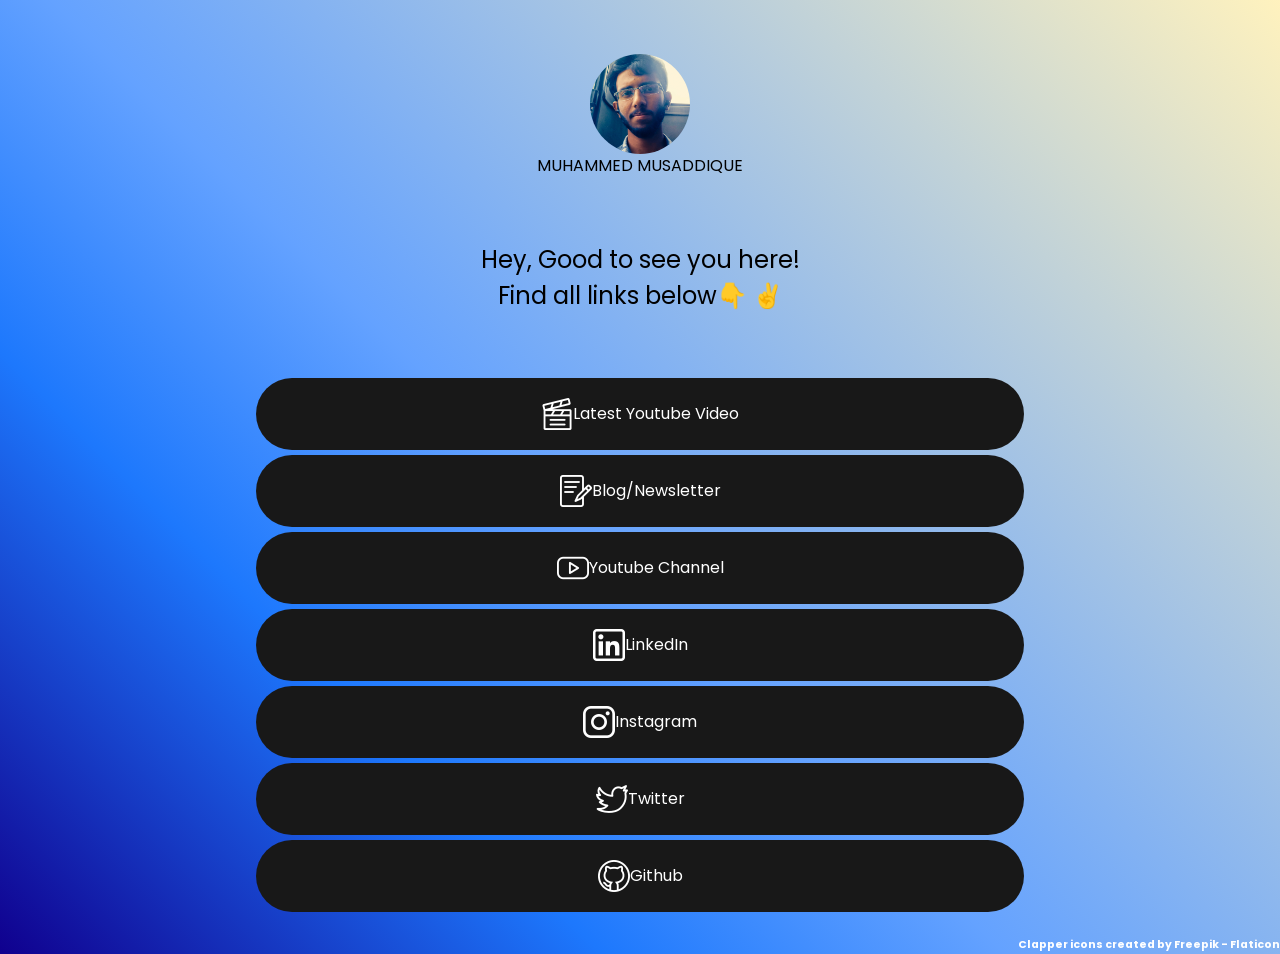
<file: index.html>
<!DOCTYPE html>
<html lang="en">
<head>
    <meta charset="UTF-8">
    <meta http-equiv="X-UA-Compatible" content="IE=edge">
    <meta name="viewport" content="width=device-width, initial-scale=1.0">
    <title>Zmusaddique</title>
    <link rel="stylesheet" href="style.css">
</head>
<body>
    <figure>
    <img class="photo" src="20220726_083130 (7).jpg" alt="photo">
    <p class="name">MUHAMMED MUSADDIQUE</p>
    </figure>
    <p>Hey, Good to see you here! <br>Find all links below👇 ✌</p>
    <div>
        <ul class="no-bullets">
            <li class="btn btn-flex" >
                <img src="video.png">
                <a href="https://youtu.be/6V-sdhVRiwE">Latest Youtube Video</a>
            </li>
            <li class="btn">
                <img src="writing.png">
                <a href="https://zmusaddique.substack.com/?utm_source=substack&utm_medium=web&utm_campaign=substack_profile&utm_source=%2Fprofile%2F100618854-muhammed-musadddique&utm_medium=reader2">Blog/Newsletter</a>
            </li>
            <li class="btn">
                <img src="youtube.png" class="icon">
                <a href="https://www.youtube.com/channel/UC8ZG-_SAqepb9TC5BjlHdSw">Youtube Channel</a>
            </li>
            <li class="btn">
                <img src="linkedin.png">
                <a href="https://www.linkedin.com/in/muhammed-musaddique-k/">LinkedIn</a>
            </li>
            <li class="btn">
                <img src="instagram.png">
                <a href="https://www.instagram.com/zmusaddique/">Instagram</a>
            </li>
            <li class="btn">
                <img src="twitter.png">
                <a href="https://twitter.com/zmusaddique_">Twitter</a>
            </li>
            <li class="btn">
                <img src="github.png">
                <a href="https://github.com/zmusaddique">Github</a>
            </li>
        </ul>
    </div>

    <h6><a href="https://www.flaticon.com/free-icons/clapper" title="clapper icons">Clapper icons created by Freepik - Flaticon</a></h6>
</body>
</html>
</file>
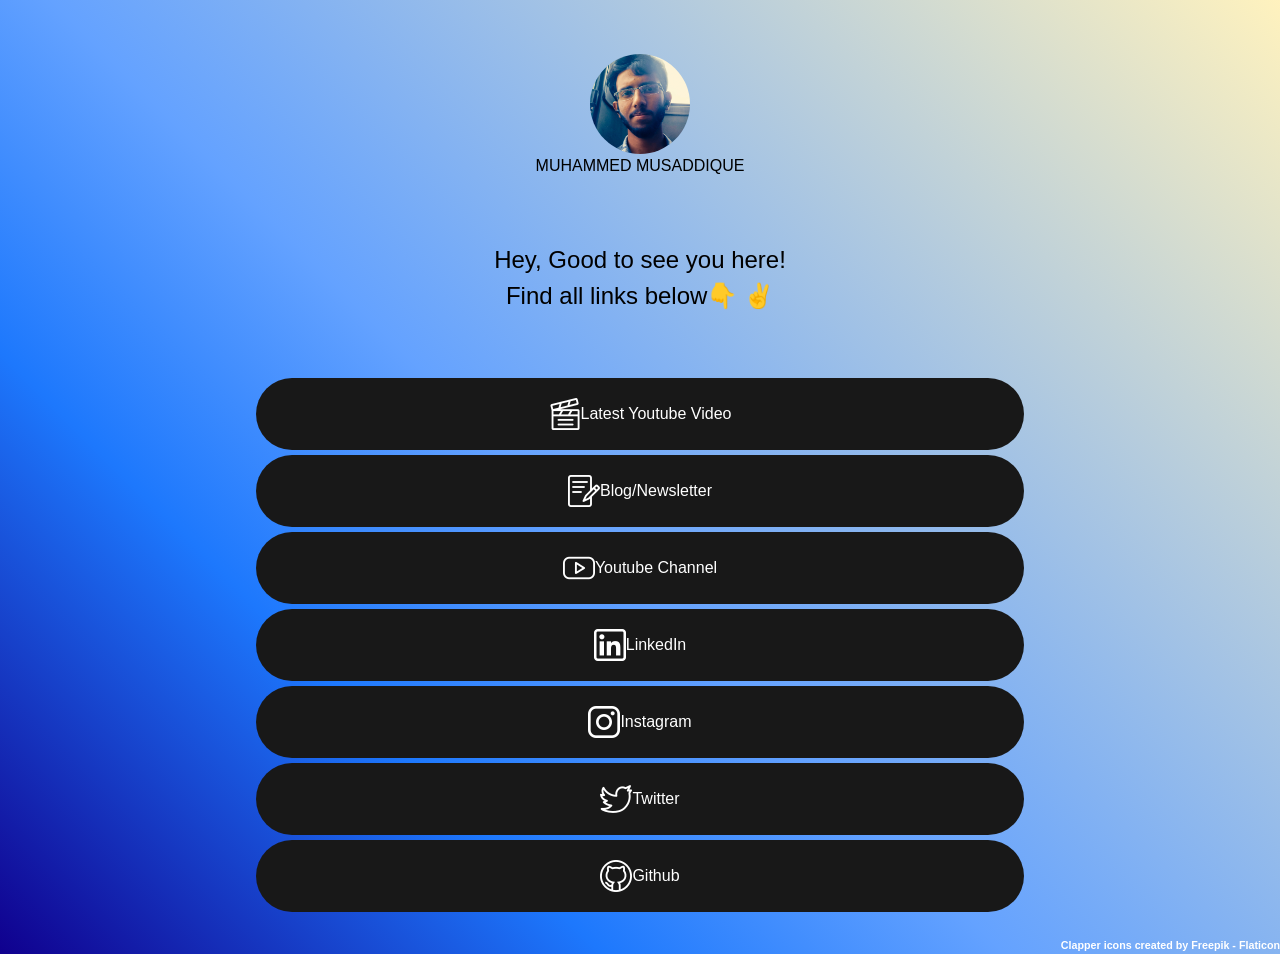
<file: public/page/1/index.html>
<!DOCTYPE html>
<html lang="en-us">
  <head>
    <title>https://zmusaddique.github.io/</title>
    <link rel="canonical" href="https://zmusaddique.github.io/">
    <meta name="robots" content="noindex">
    <meta charset="utf-8">
    <meta http-equiv="refresh" content="0; url=https://zmusaddique.github.io/">
  </head>
</html>
</file>
<file: style.css>
@import url('https://fonts.googleapis.com/css2?family=Poppins:wght@200;300;400&display=swap');
/* Box sizing rules */
*,
*::before,
*::after {
  box-sizing: border-box;
}

/* Remove default margin */
body,
h1,
h2,
h3,
h4,
p,
figure,
blockquote,
dl,
dd {
  margin: 0;
}

/* Remove list styles on ul, ol elements with a list role, which suggests default styling will be removed */
ul[role='list'],
ol[role='list'] {
  list-style: none;
}

/* Set core root defaults */
html:focus-within {
  scroll-behavior: smooth;
}

/* Set core body defaults */
body {
  min-height: 100vh;
  text-rendering: optimizeSpeed;
  line-height: 1.5;
}

/* A elements that don't have a class get default styles */
a:not([class]) {
  text-decoration-skip-ink: auto;
}

/* Make images easier to work with */
img,
picture {
  max-width: 100%;
  display: block;
}

/* Inherit fonts for inputs and buttons */
input,
button,
textarea,
select {
  font: inherit;
}

/* Remove all animations, transitions and smooth scroll for people that prefer not to see them */
@media (prefers-reduced-motion: reduce) {
  html:focus-within {
   scroll-behavior: auto;
  }
  
  *,
  *::before,
  *::after {
    animation-duration: 0.01ms !important;
    animation-iteration-count: 1 !important;
    transition-duration: 0.01ms !important;
    scroll-behavior: auto !important;
  }
}

body{
  background: rgb(16,0,142);
  background: linear-gradient(45deg, rgba(16,0,142,1) 0%, rgba(29,120,253,1) 27%, rgb(100, 162, 255) 45%, rgba(255,242,190,1) 100%);
}

p{
    text-align: center;
    font-size: 1.5rem;
    margin: 5vw;
    font-family: 'Poppins', sans-serif;
  }
  
  p.name{
    margin: 0 auto; 
    font-size: 1rem;
    font-weight: 400;
    /* font-family: 'Poppins', sans-serif; */
  }
  
  .btn{
    display: flex;
    flex-direction: row;
    justify-content: center;
    align-items: center;
    font-family: 'Poppins', sans-serif;
    /* background-color: black; */
    background-color: #181818;
    margin: 5px auto;
    padding: 20px ;
    border-radius: 45px;
    text-align: center;
    min-width: 40vw;
    max-width: 60vw;
    /* color: white; */
}

.icon{
  /*   position: absolute; */
  /* align-self: flex-start; */
  margin-left: 0;
}

ul.no-bullets{
    list-style-type: none;
    margin: 0;
    padding: 0;
}

a{
    text-decoration: none;
    /* color: #000; */
    color: #fff;
}

figure{
  margin: 6vh auto;
  /* background: blue; */
}

.photo{
  clip-path: circle(50% at center);
  /* border-radius: 50%; */
  /* display: block; */
  height: 100px;
  /* width: 100px; */
  margin: 0 auto;
}


h6{
  text-align: right;
  font-family: 'Poppins', sans-serif;
}
</file>
